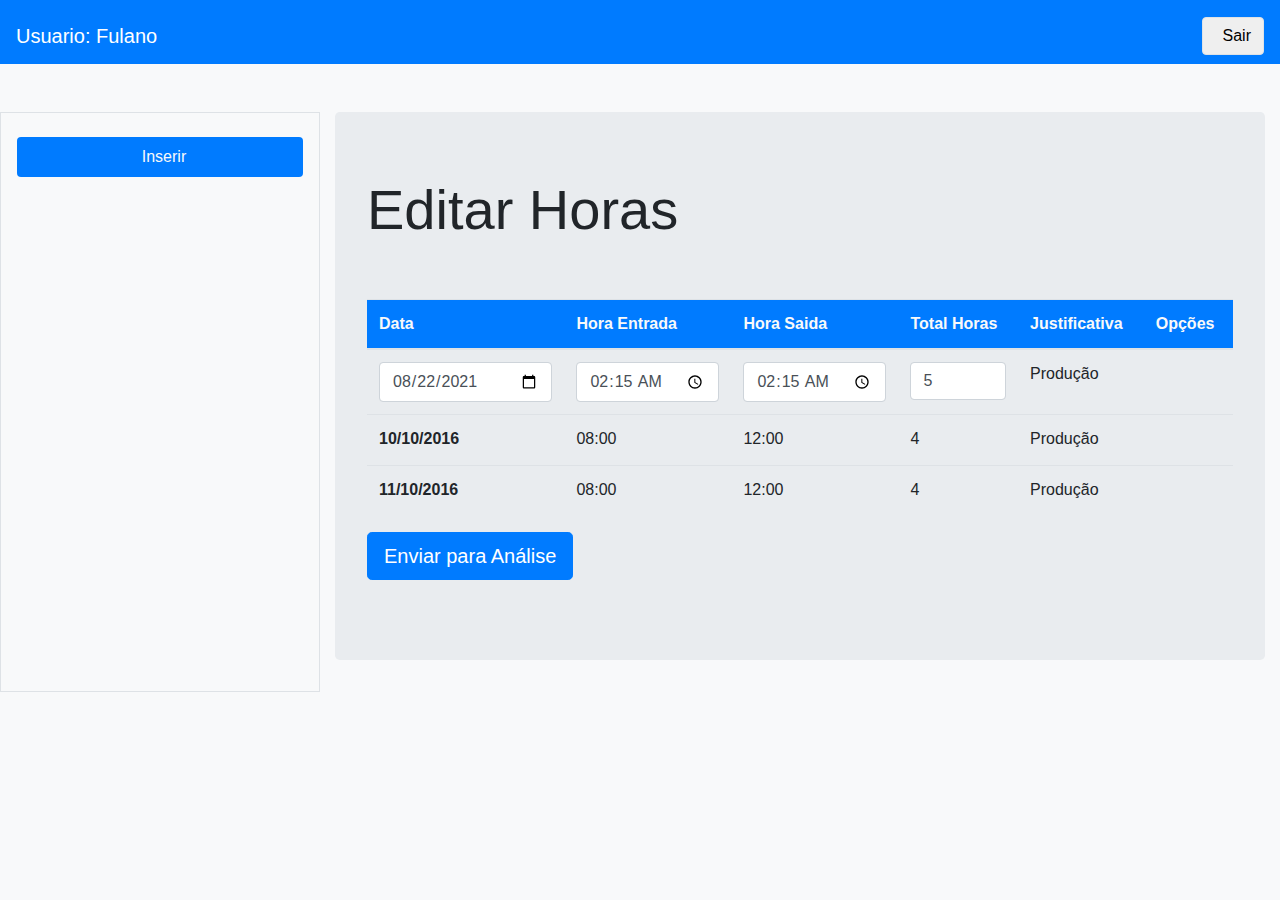
<file: editarAjuste.html>
<!doctype html>
<html lang="pt-br">

<head>
    <!-- Required meta tags -->
    <meta charset="utf-8">
    <meta name="viewport" content="width=device-width, initial-scale=1, shrink-to-fit=no">

    <!-- Bootstrap CSS -->
    <link rel="stylesheet" href="https://maxcdn.bootstrapcdn.com/bootstrap/4.0.0/css/bootstrap.min.css"
        integrity="sha384-Gn5384xqQ1aoWXA+058RXPxPg6fy4IWvTNh0E263XmFcJlSAwiGgFAW/dAiS6JXm" crossorigin="anonymous">
    <title>Ajuste Ponto</title>
    <link rel="stylesheet" href="https://cdnjs.cloudflare.com/ajax/libs/font-awesome/5.15.2/css/all.min.css"
        integrity="sha512-HK5fgLBL+xu6dm/Ii3z4xhlSUyZgTT9tuc/hSrtw6uzJOvgRr2a9jyxxT1ely+B+xFAmJKVSTbpM/CuL7qxO8w=="
        crossorigin="anonymous" />
    <link rel="stylesheet" href="src/css/dashborad.css">
</head>

<body class="bg-light">
    <section class="container-fluid bg-primary">
        <nav class="navbar navbar-expand-lg navbar-dark  pt-3">
            <a class="navbar-brand" href="#">Usuario: Fulano</a>
            <div class="collapse navbar-collapse" id="navbarNav">
                <ul class="navbar-nav ml-auto">
                    <li class="nav-item active">
                        <button class="btn rounded border" href="#"><i
                                class="fas fa-sign-out-alt mx-1"></i>Sair</button>
                    </li>
                </ul>
            </div>
        </nav>
    </section>
    <section class="container-fluid">
        <div class="row bg-light pt-5">
            <div class="col-3 border p-3 text-center">
                <ul class="nav flex-column">
                    <li class="nav-item">
                        <a class="nav-link bg-primary text-light rounded my-2" href="inserirAjuste.html"> <i
                                class="fas fa-plus mr-2"></i>Inserir</a>
                    </li>
                </ul>
            </div>
            <div class="col-9">
                <form action="">
                    <div class="jumbotron">
                        <div class="d-flex justify-content-between mb-5 align-items-center">
                            <h1 class="display-4">Editar Horas</h1>
                        </div>

                        <table class="table">
                            <thead class="bg-primary text-light">
                                <tr>
                                    <th scope="col">Data</th>
                                    <th scope="col">Hora Entrada</th>
                                    <th scope="col">Hora Saida</th>
                                    <th scope="col">Total Horas</th>
                                    <th scope="col">Justificativa</th>
                                    <th scope="col">Opções</th>
                                </tr>
                            </thead>
                            <tbody>
                                <tr>
                                    <th scope="row"> <input id="date" type="date" value="2021-08-22"
                                            class="form-control"></th>
                                    <td> <input type="time" id="hora_entrada" name="appt" value="02:15" required
                                            class="form-control">
                                    </td>
                                    <td> <input type="time" id="hora_entrada" name="appt" value="02:15" required
                                            class="form-control">
                                    </td>
                                    <td><input type="number" id="hora_entrada" min="1" max="8" value="5" name="appt"
                                            required class="form-control"></td>
                                    <td>Produção</td>
                                    <td>
                                        <button type="button" class="button_option"><i
                                                class="fas fa-trash-alt fa-2x mx-3"></i></button>
                                    </td>
                                </tr>
                                <tr>
                                    <th scope="row">10/10/2016</th>
                                    <td>08:00</td>
                                    <td>12:00</td>
                                    <td>4</td>
                                    <td>Produção</td>
                                    <td>
                                        <button type="button" class="button_option"><i
                                                class="fas fa-trash-alt fa-2x mx-3"></i></button>
                                    </td>
                                </tr>
                                <tr>
                                    <th scope="row">11/10/2016</th>
                                    <td>08:00</td>
                                    <td>12:00</td>
                                    <td>4</td>
                                    <td>Produção</td>
                                    <td>
                                        <button type="button" class="button_option"><i
                                                class="fas fa-trash-alt fa-2x mx-3"></i></button>
                                    </td>
                                </tr>
                            </tbody>
                        </table>
                        <p class="lead mt-3">
                            <a type="submit" class="btn btn-primary btn-lg" href="dashboard.html" role="button">Enviar
                                para
                                Análise</a>
                        </p>
                    </div>
                </form>
            </div>
        </div>
    </section>





    <!-- Optional JavaScript -->
    <!-- jQuery first, then Popper.js, then Bootstrap JS -->
    <script src="https://code.jquery.com/jquery-3.2.1.slim.min.js"
        integrity="sha384-KJ3o2DKtIkvYIK3UENzmM7KCkRr/rE9/Qpg6aAZGJwFDMVNA/GpGFF93hXpG5KkN"
        crossorigin="anonymous"></script>
    <script src="https://cdnjs.cloudflare.com/ajax/libs/popper.js/1.12.9/umd/popper.min.js"
        integrity="sha384-ApNbgh9B+Y1QKtv3Rn7W3mgPxhU9K/ScQsAP7hUibX39j7fakFPskvXusvfa0b4Q"
        crossorigin="anonymous"></script>
    <script src="https://maxcdn.bootstrapcdn.com/bootstrap/4.0.0/js/bootstrap.min.js"
        integrity="sha384-JZR6Spejh4U02d8jOt6vLEHfe/JQGiRRSQQxSfFWpi1MquVdAyjUar5+76PVCmYl"
        crossorigin="anonymous"></script>
</body>

</html>
</file>
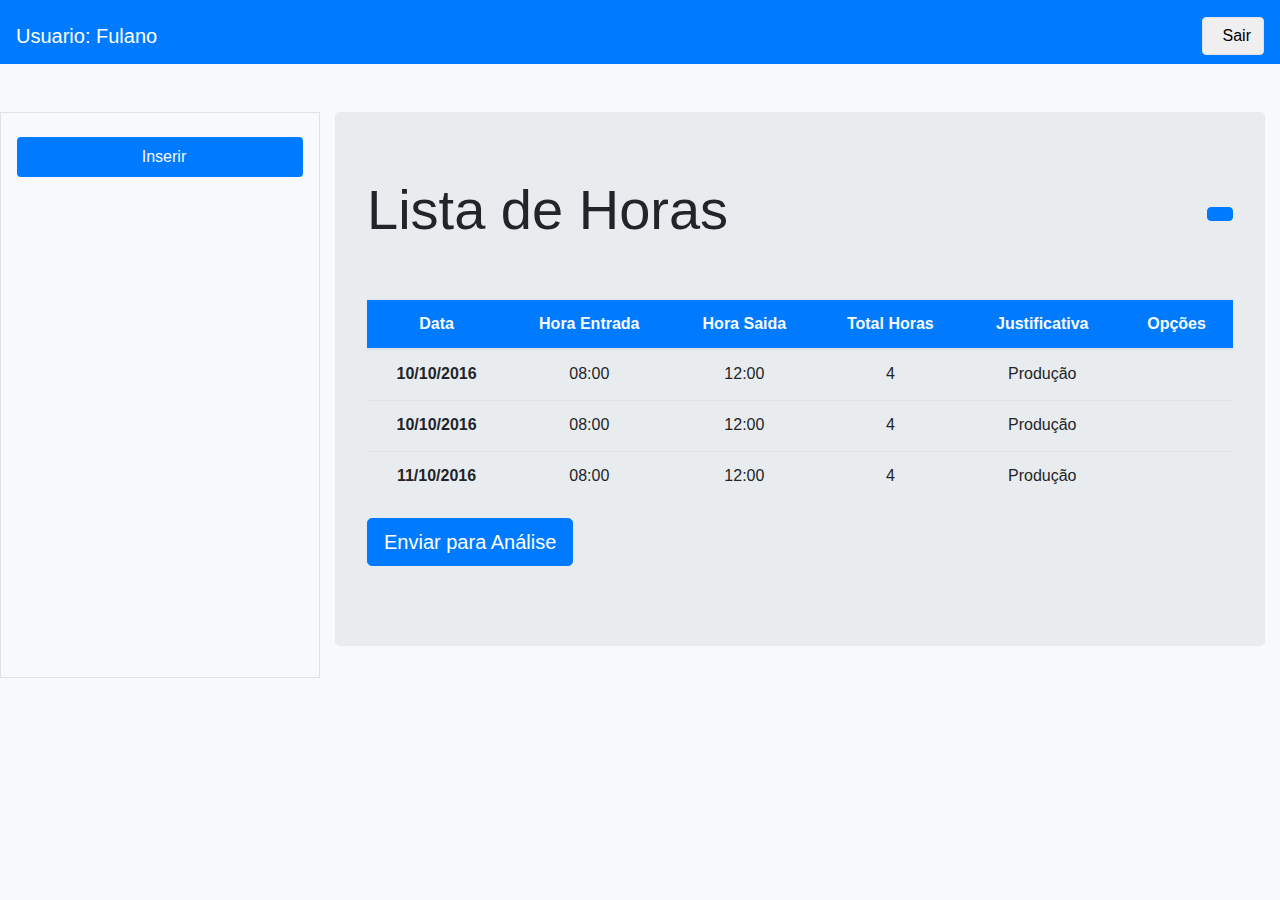
<file: inserirAjuste.html>
<!doctype html>
<html lang="pt-br">

<head>
    <!-- Required meta tags -->
    <meta charset="utf-8">
    <meta name="viewport" content="width=device-width, initial-scale=1, shrink-to-fit=no">

    <!-- Bootstrap CSS -->
    <link rel="stylesheet" href="https://maxcdn.bootstrapcdn.com/bootstrap/4.0.0/css/bootstrap.min.css"
        integrity="sha384-Gn5384xqQ1aoWXA+058RXPxPg6fy4IWvTNh0E263XmFcJlSAwiGgFAW/dAiS6JXm" crossorigin="anonymous">
    <title>Ajuste Ponto</title>
    <link rel="stylesheet" href="https://cdnjs.cloudflare.com/ajax/libs/font-awesome/5.15.2/css/all.min.css"
        integrity="sha512-HK5fgLBL+xu6dm/Ii3z4xhlSUyZgTT9tuc/hSrtw6uzJOvgRr2a9jyxxT1ely+B+xFAmJKVSTbpM/CuL7qxO8w=="
        crossorigin="anonymous" />
    <link rel="stylesheet" href="src/css/dashborad.css">
</head>

<body class="bg-light">
    <section class="container-fluid bg-primary">
        <nav class="navbar navbar-expand-lg navbar-dark  pt-3">
            <a class="navbar-brand" href="#">Usuario: Fulano</a>
            <div class="collapse navbar-collapse" id="navbarNav">
                <ul class="navbar-nav ml-auto">
                    <li class="nav-item active">
                        <button class="btn rounded border" href="#"><i
                                class="fas fa-sign-out-alt mx-1"></i>Sair</button>
                    </li>
                </ul>
            </div>
        </nav>
    </section>
    <section class="container-fluid">
        <div class="row bg-light pt-5">
            <div class="col-3 border p-3 text-center">
                <ul class="nav flex-column">
                    <li class="nav-item">
                        <a class="nav-link bg-primary text-light rounded my-2" href="inserirAjuste.html"> <i
                                class="fas fa-plus mr-2"></i>Inserir</a>
                    </li>
                </ul>
            </div>
            <div class="col-9">
                <div class="jumbotron">
                    <div class="d-flex justify-content-between mb-5 align-items-center">
                        <h1 class="display-4">Lista de Horas</h1>
                        <button type="button" class="btn btn-primary" data-toggle="modal" data-target="#exampleModal">
                            <i class="fas fa-plus fa-2x"></i>
                        </button>
                    </div>

                    <table class="table text-center">
                        <thead class="bg-primary text-light">
                            <tr>
                                <th scope="col">Data</th>
                                <th scope="col">Hora Entrada</th>
                                <th scope="col">Hora Saida</th>
                                <th scope="col">Total Horas</th>
                                <th scope="col">Justificativa</th>
                                <th scope="col">Opções</th>
                            </tr>
                        </thead>
                        <tbody>
                            <tr>
                                <th scope="row">10/10/2016</th>
                                <td>08:00</td>
                                <td>12:00</td>
                                <td>4</td>
                                <td>Produção</td>
                                <td>

                                    <button class="button_option"><i class="fas fa-trash-alt fa-2x mx-3"></i></button>
                                    <button class="button_option"><i class="fas fa-cogs fa-2x "></i></button>
                                </td>
                            </tr>
                            <tr>
                                <th scope="row">10/10/2016</th>
                                <td>08:00</td>
                                <td>12:00</td>
                                <td>4</td>
                                <td>Produção</td>
                                <td>
                                    <button class="button_option"><i class="fas fa-trash-alt fa-2x mx-3"></i></button>
                                    <button class="button_option"><i class="fas fa-cogs fa-2x "></i></button>
                                </td>
                            </tr>
                            <tr>
                                <th scope="row">11/10/2016</th>
                                <td>08:00</td>
                                <td>12:00</td>
                                <td>4</td>
                                <td>Produção</td>
                                <td>
                                    <button class="button_option"><i class="fas fa-trash-alt fa-2x mx-3"></i></button>
                                    <button class="button_option"><i class="fas fa-cogs fa-2x "></i></button>
                                </td>
                            </tr>
                        </tbody>
                    </table>
                    <p class="lead mt-3">
                        <a class="btn btn-primary btn-lg" href="dashboard.html" role="button">Enviar para Análise</a>
                    </p>
                </div>
            </div>
        </div>
    </section>


    <!-- Modal -->
    <div class="modal fade" id="exampleModal" tabindex="-1" role="dialog" aria-labelledby="exampleModalLabel"
        aria-hidden="true">
        <div class="modal-dialog" role="document">
            <div class="modal-content">
                <div class="modal-header">
                    <h5 class="modal-title" id="exampleModalLabel">Adicionar Horas</h5>
                    <button type="button" class="close" data-dismiss="modal" aria-label="Close">
                        <span aria-hidden="true">&times;</span>
                    </button>
                </div>
                <div class="modal-body">
                    <div class="jumbotron p-2">
                        <h1 class="my-2">Inserir Horas</h1>
                        <form>
                            <div class="form-group">
                                <label for="data" class="col-sm-2 col-form-label">Data</label>
                                <div class="col-sm-10">
                                    <input id="date" type="date" class="form-control">
                                </div>
                            </div>
                            <div class="form-group">
                                <label for="hora_entrada" class="col-sm-2 col-form-label">Hora Entrada</label>
                                <div class="col-sm-10">
                                    <input type="time" id="hora_entrada" name="appt" required class="form-control">
                                </div>
                            </div>
                            <div class="form-group">
                                <label for="hora_saida" class="col-sm-2 col-form-label">Hora Saida</label>
                                <div class="col-sm-10">
                                    <input type="time" id="hora_saida" name="appt" required class="form-control">
                                </div>
                            </div>
                            <div class="form-group">
                                <label for="hora_saida" class="col-sm-2 col-form-label">Justificativa</label>
                                <div class="col-sm-10">
                                    <select class="form-control">
                                        <option>Prod. Conteudo</option>
                                        <option>Versionamento</option>
                                        <option>Capacitação</option>
                                        <option>Empréstimo</option>
                                    </select>
                                </div>
                            </div>
                            <div class="form-group row">
                                <div class="col-sm-10">
                                    <button type="submit" class="btn btn-primary">Inserir Horas</button>
                                </div>
                            </div>
                        </form>
                    </div>
                </div>
                <div class="modal-footer">
                    <button type="button" class="btn btn-secondary" data-dismiss="modal">Fechar</button>
                </div>
            </div>
        </div>
    </div>



    <!-- Optional JavaScript -->
    <!-- jQuery first, then Popper.js, then Bootstrap JS -->
    <script src="https://code.jquery.com/jquery-3.2.1.slim.min.js"
        integrity="sha384-KJ3o2DKtIkvYIK3UENzmM7KCkRr/rE9/Qpg6aAZGJwFDMVNA/GpGFF93hXpG5KkN"
        crossorigin="anonymous"></script>
    <script src="https://cdnjs.cloudflare.com/ajax/libs/popper.js/1.12.9/umd/popper.min.js"
        integrity="sha384-ApNbgh9B+Y1QKtv3Rn7W3mgPxhU9K/ScQsAP7hUibX39j7fakFPskvXusvfa0b4Q"
        crossorigin="anonymous"></script>
    <script src="https://maxcdn.bootstrapcdn.com/bootstrap/4.0.0/js/bootstrap.min.js"
        integrity="sha384-JZR6Spejh4U02d8jOt6vLEHfe/JQGiRRSQQxSfFWpi1MquVdAyjUar5+76PVCmYl"
        crossorigin="anonymous"></script>
</body>

</html>
</file>
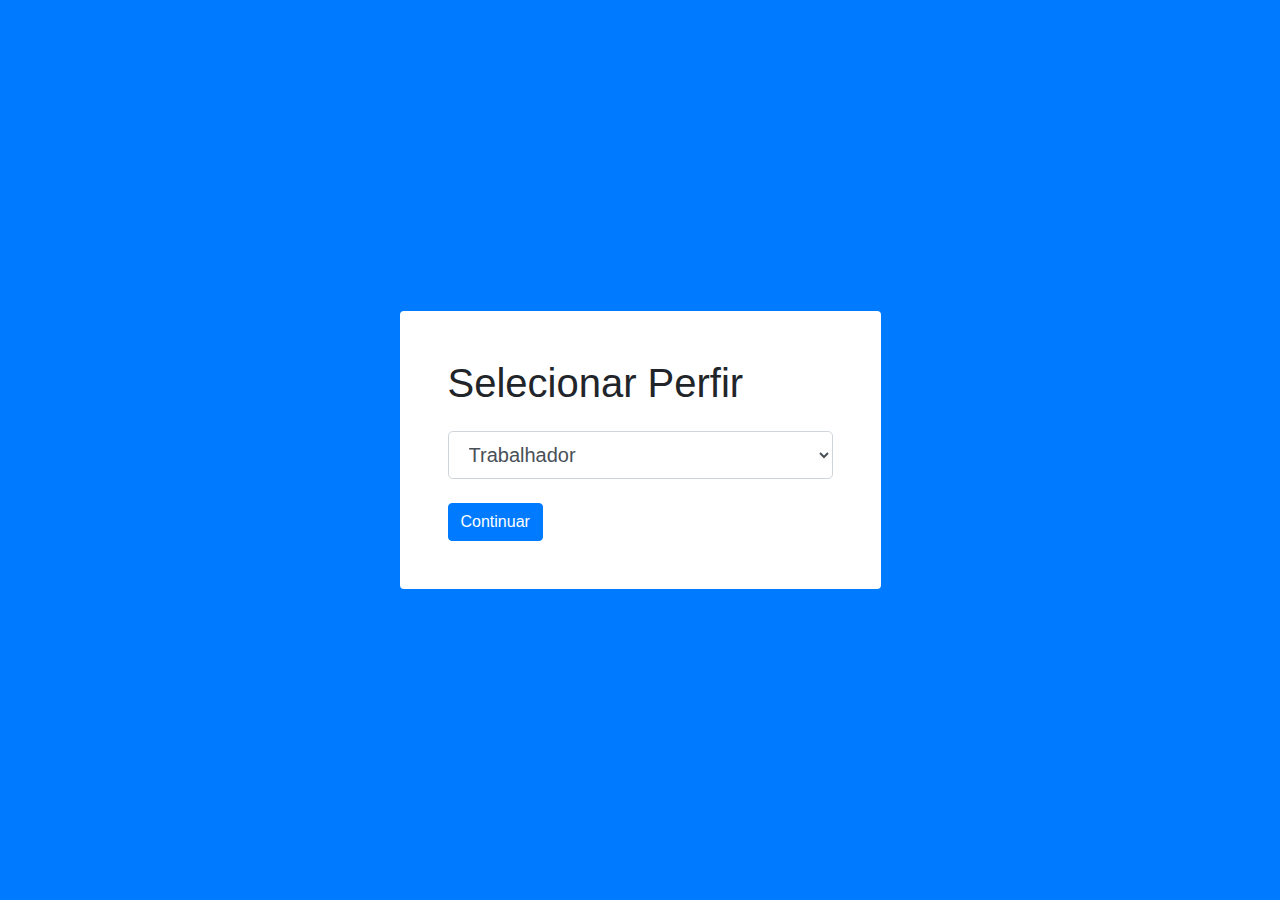
<file: perfil.html>
<!doctype html>
<html lang="pt-br">

<head>
    <!-- Required meta tags -->
    <meta charset="utf-8">
    <meta name="viewport" content="width=device-width, initial-scale=1, shrink-to-fit=no">

    <!-- Bootstrap CSS -->
    <link rel="stylesheet" href="https://maxcdn.bootstrapcdn.com/bootstrap/4.0.0/css/bootstrap.min.css"
        integrity="sha384-Gn5384xqQ1aoWXA+058RXPxPg6fy4IWvTNh0E263XmFcJlSAwiGgFAW/dAiS6JXm" crossorigin="anonymous">
    <title>Ajuste Ponto</title>
    <link rel="stylesheet" href="src/css/index.css">
</head>

<body class="d-flex justify-content-center align-items-center bg-primary">
    <form class="bg-white p-5 rounded m-3">
        <h1>Selecionar Perfir</h1>
        <select class="form-control form-control-lg my-4">
            <option>Trabalhador</option>
            <option>Coordernador de Cursos</option>
            <option>Coordernador do Núcleo Pedagógico</option>
        </select>
        <button type="submit" class="btn btn-primary">Continuar</button>
    </form>



    <!-- Optional JavaScript -->
    <!-- jQuery first, then Popper.js, then Bootstrap JS -->
    <script src="https://code.jquery.com/jquery-3.2.1.slim.min.js"
        integrity="sha384-KJ3o2DKtIkvYIK3UENzmM7KCkRr/rE9/Qpg6aAZGJwFDMVNA/GpGFF93hXpG5KkN"
        crossorigin="anonymous"></script>
    <script src="https://cdnjs.cloudflare.com/ajax/libs/popper.js/1.12.9/umd/popper.min.js"
        integrity="sha384-ApNbgh9B+Y1QKtv3Rn7W3mgPxhU9K/ScQsAP7hUibX39j7fakFPskvXusvfa0b4Q"
        crossorigin="anonymous"></script>
    <script src="https://maxcdn.bootstrapcdn.com/bootstrap/4.0.0/js/bootstrap.min.js"
        integrity="sha384-JZR6Spejh4U02d8jOt6vLEHfe/JQGiRRSQQxSfFWpi1MquVdAyjUar5+76PVCmYl"
        crossorigin="anonymous"></script>
</body>

</html>
</file>
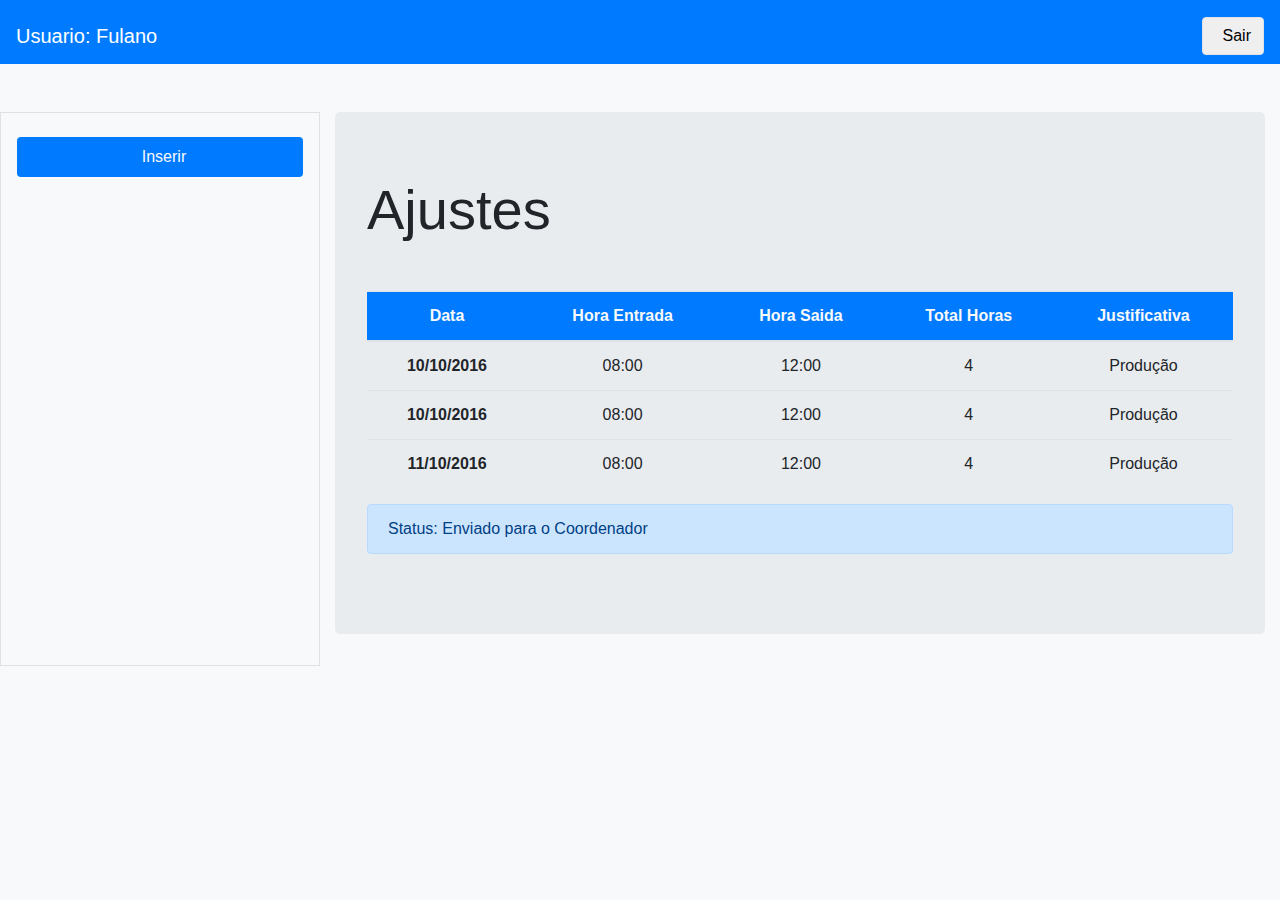
<file: visualizarAjuste.html>
<!doctype html>
<html lang="pt-br">

<head>
    <!-- Required meta tags -->
    <meta charset="utf-8">
    <meta name="viewport" content="width=device-width, initial-scale=1, shrink-to-fit=no">

    <!-- Bootstrap CSS -->
    <link rel="stylesheet" href="https://maxcdn.bootstrapcdn.com/bootstrap/4.0.0/css/bootstrap.min.css"
        integrity="sha384-Gn5384xqQ1aoWXA+058RXPxPg6fy4IWvTNh0E263XmFcJlSAwiGgFAW/dAiS6JXm" crossorigin="anonymous">
    <title>Ajuste Ponto</title>
    <link rel="stylesheet" href="https://cdnjs.cloudflare.com/ajax/libs/font-awesome/5.15.2/css/all.min.css"
        integrity="sha512-HK5fgLBL+xu6dm/Ii3z4xhlSUyZgTT9tuc/hSrtw6uzJOvgRr2a9jyxxT1ely+B+xFAmJKVSTbpM/CuL7qxO8w=="
        crossorigin="anonymous" />
    <link rel="stylesheet" href="src/css/dashborad.css">
</head>

<body class="bg-light">
    <section class="container-fluid bg-primary">
        <nav class="navbar navbar-expand-lg navbar-dark  pt-3">
            <a class="navbar-brand" href="#">Usuario: Fulano</a>
            <div class="collapse navbar-collapse" id="navbarNav">
                <ul class="navbar-nav ml-auto">
                    <li class="nav-item active">
                        <button class="btn rounded border" href="#"><i
                                class="fas fa-sign-out-alt mx-1"></i>Sair</button>
                    </li>
                </ul>
            </div>
        </nav>
    </section>
    <section class="container-fluid">
        <div class="row bg-light pt-5">
            <div class="col-3 border p-3 text-center">
                <ul class="nav flex-column">
                    <li class="nav-item">
                        <a class="nav-link bg-primary text-light rounded my-2" href="inserirAjuste.html"> <i
                                class="fas fa-plus mr-2"></i>Inserir</a>
                    </li>
                </ul>
            </div>
            <div class="col-9">
                <div class="jumbotron">
                    <h1 class="display-4 mb-5">Ajustes</h1>
                    <!-- <p class="lead mt-5">
                        <a class="btn btn-primary btn-lg" href="#" role="button">Iniciar</a>
                </p>-->
                    <table class="table text-center">
                        <thead class="bg-primary text-light">
                            <tr>
                                <th>Data</th>
                                <th scope="col">Hora Entrada</th>
                                <th scope="col">Hora Saida</th>
                                <th scope="col">Total Horas</th>
                                <th scope="col">Justificativa</th>
                            </tr>
                        </thead>
                        <tbody>
                            <tr>
                                <th>10/10/2016</th>
                                <td>08:00</td>
                                <td>12:00</td>
                                <td>4</td>
                                <td>Produção</td>
                            </tr>
                            <tr>
                                <th>10/10/2016</th>
                                <td>08:00</td>
                                <td>12:00</td>
                                <td>4</td>
                                <td>Produção</td>
                            </tr>
                            <tr>
                                <th>11/10/2016</th>
                                <td>08:00</td>
                                <td>12:00</td>
                                <td>4</td>
                                <td>Produção</td>
                            </tr>
                        </tbody>
                    </table>
                    <div class="alert alert-primary" role="alert">
                        Status: Enviado para o Coordenador
                    </div>
                </div>
            </div>
        </div>
    </section>



    <!-- Optional JavaScript -->
    <!-- jQuery first, then Popper.js, then Bootstrap JS -->
    <script src="https://code.jquery.com/jquery-3.2.1.slim.min.js"
        integrity="sha384-KJ3o2DKtIkvYIK3UENzmM7KCkRr/rE9/Qpg6aAZGJwFDMVNA/GpGFF93hXpG5KkN"
        crossorigin="anonymous"></script>
    <script src="https://cdnjs.cloudflare.com/ajax/libs/popper.js/1.12.9/umd/popper.min.js"
        integrity="sha384-ApNbgh9B+Y1QKtv3Rn7W3mgPxhU9K/ScQsAP7hUibX39j7fakFPskvXusvfa0b4Q"
        crossorigin="anonymous"></script>
    <script src="https://maxcdn.bootstrapcdn.com/bootstrap/4.0.0/js/bootstrap.min.js"
        integrity="sha384-JZR6Spejh4U02d8jOt6vLEHfe/JQGiRRSQQxSfFWpi1MquVdAyjUar5+76PVCmYl"
        crossorigin="anonymous"></script>
</body>

</html>
</file>
<file: src/css/dashborad.css>
.container-fluid {
    width: 100%;
    padding: 0;
    margin: 0;
}

.row {
    display: -webkit-box;
    display: -ms-flexbox;
    display: flex;
    -ms-flex-wrap: wrap;
    flex-wrap: wrap;
    margin-right: 0;
    margin-left: 0;
}

.button_option {
    background: transparent;
    cursor: pointer;
    outline: none;
    border: none;
    color: black;
}

.button_option:hover {
    color: black;
}
</file>
<file: src/css/index.css>
body,
html {
    height: 100%;
}
</file>
